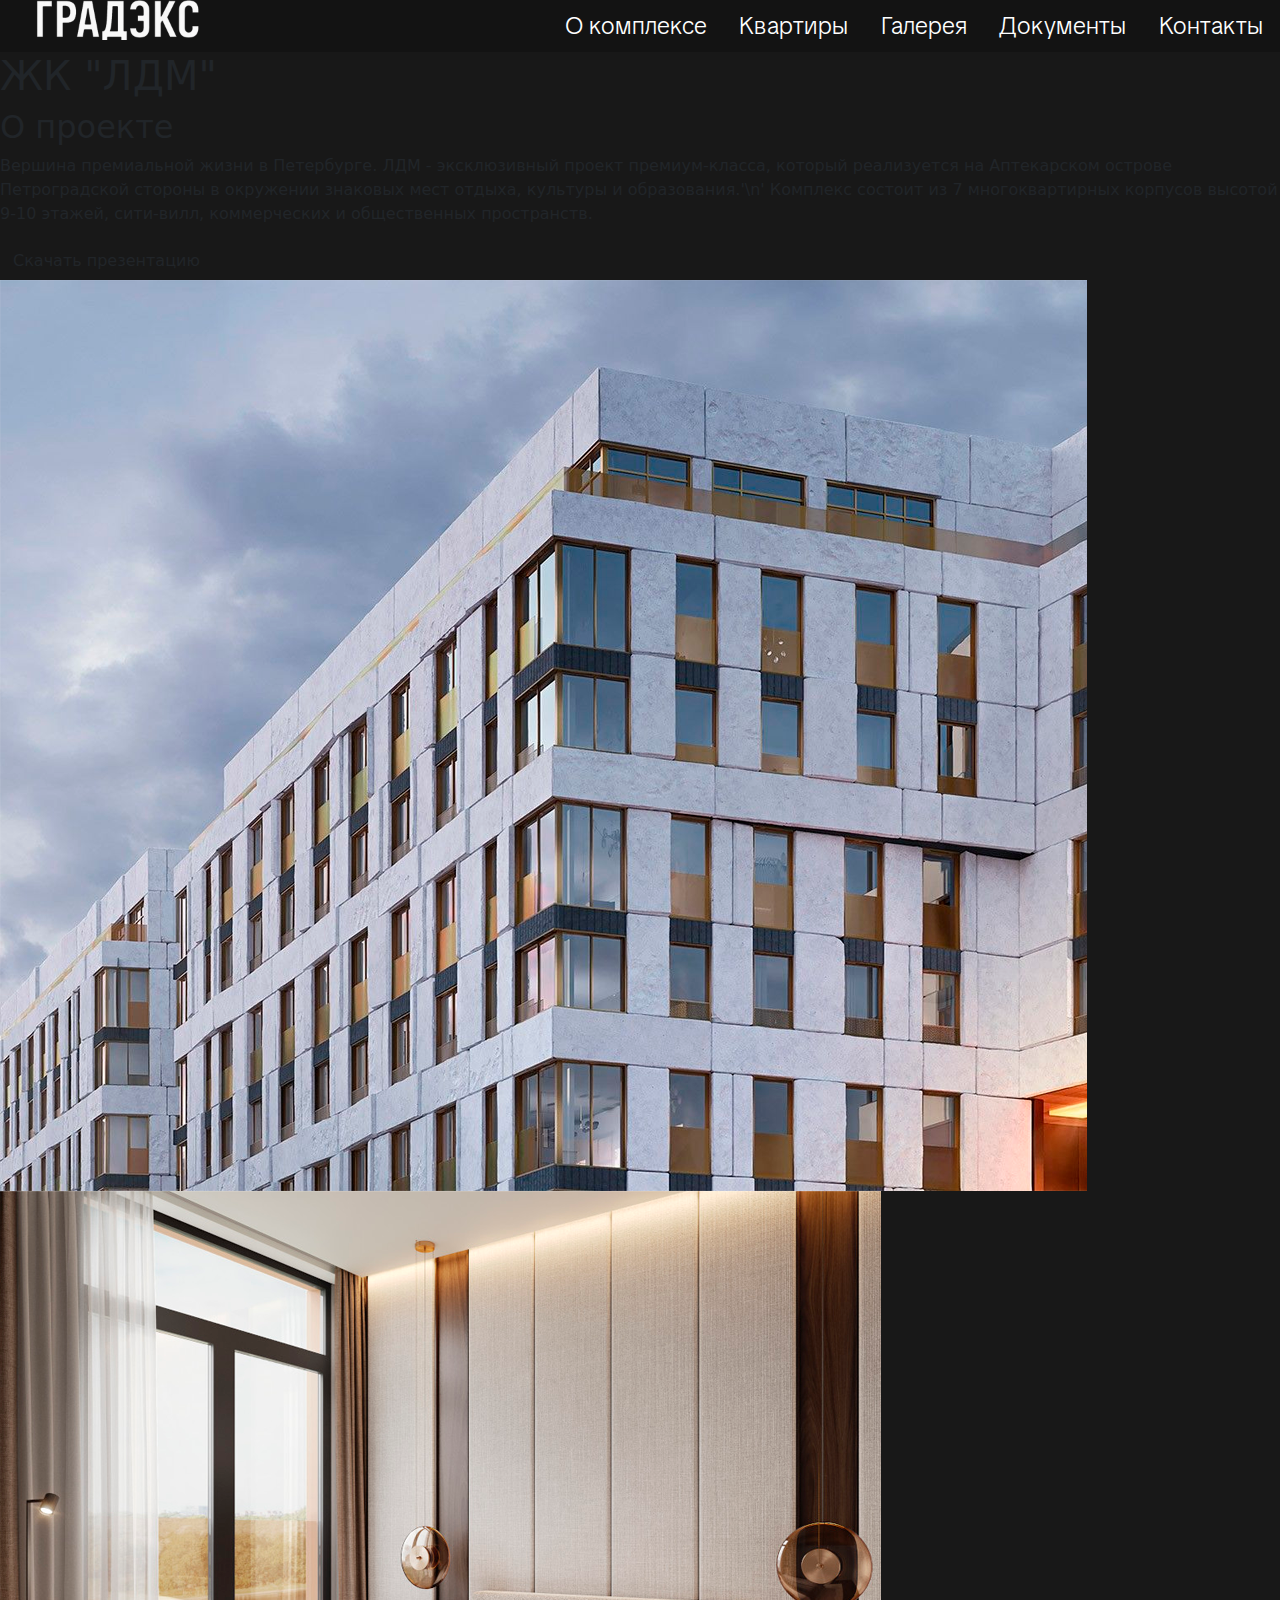
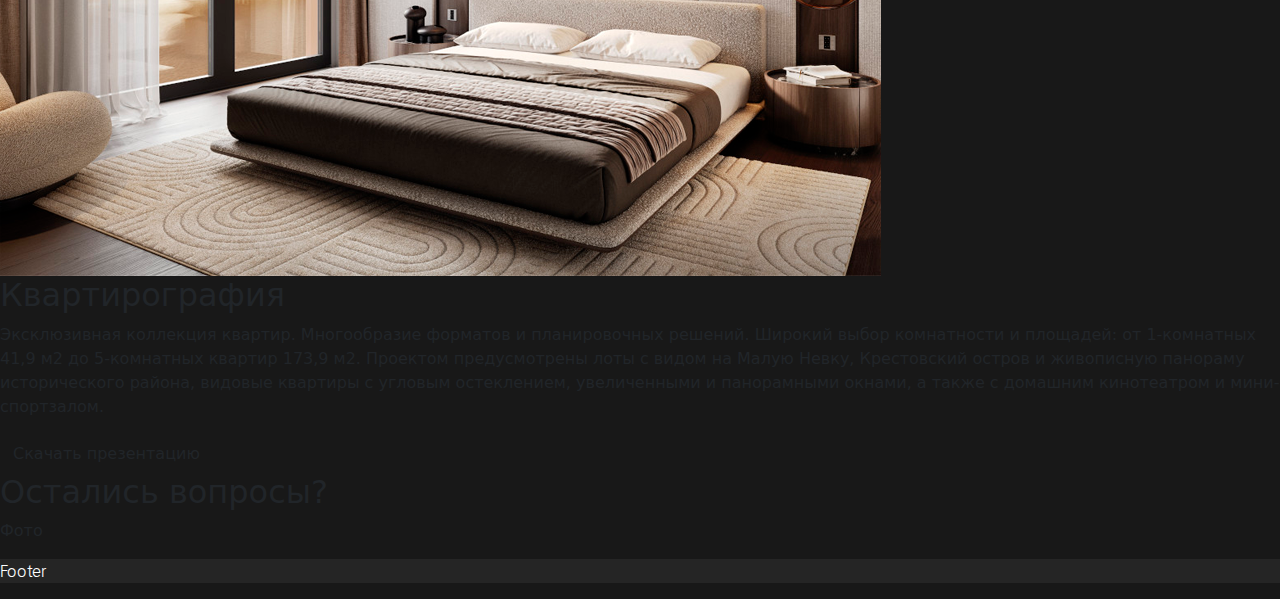
<file: index.html>
<!DOCTYPE html ><html> <head><meta charset="UTF-8"/><title>ЖК "ЛДМ"</title><link rel="stylesheet" href="styles/style.css"/><link href="https://cdn.jsdelivr.net/npm/bootstrap@5.0.2/dist/css/bootstrap.min.css" rel="stylesheet" integrity="sha384-EVSTQN3/azprG1Anm3QDgpJLIm9Nao0Yz1ztcQTwFspd3yD65VohhpuuCOmLASjC" crossorigin="anonymous"><div class="header-container"><div class="row-align-items-right"><div class="d-flex justify-content-between trees"> <a class="logo" href="index.html"><img src="/assets/logo.png" height="40"/></a><nav class="trees"> <ul class="nav"> <li class="nav-item"> <a class="nav-link text-white" href="#">О комплексе</a></li><li class="nav-item"> <a class="nav-link text-white" href="#">Квартиры</a></li><li class="nav-item"> <a class="nav-link text-white" href="#">Галерея</a></li><li class="nav-item"> <a class="nav-link text-white" href="#">Документы</a></li><li class="nav-item"> <a class="nav-link text-white" href="contacts.html">Контакты</a></li></ul></nav></div></div></div></head><body><div class="background-container"><div class="title"><h1>ЖК "ЛДМ"</h1></div></div><div class="about-container"> <div class="row"><div class="column-left"> <h2>О проекте</h2><p> Вершина премиальной жизни в Петербурге.
ЛДМ - эксклюзивный проект премиум-класса, который реализуется на Аптекарском острове Петроградской стороны в окружении знаковых мест отдыха, культуры и образования.'\n'
Комплекс состоит из 7 многоквартирных корпусов высотой 9-10 этажей, сити-вилл, коммерческих и общественных пространств.</p><button class="btn">Скачать презентацию</button></div><div class="column-right"><div class="image"><img src="assets/about1.png"/></div></div></div><div class="row"><div class="column-left"> <img src="/assets/about2.png"/></div><div class="column-right"> <h2>Квартирография</h2><p> Эксклюзивная коллекция квартир. Многообразие
форматов и планировочных решений.

Широкий выбор комнатности и площадей: 
от 1-комнатных 41,9 м2 до 5-комнатных квартир 173,9 м2. Проектом предусмотрены лоты с видом на
Малую Невку, Крестовский остров и живописную
панораму исторического района, видовые
квартиры с угловым остеклением, увеличенными и
панорамными окнами, а также с домашним
кинотеатром и мини-спортзалом.</p><button class="btn">Скачать презентацию</button></div></div><div class="row"> <div class="column-left"> <h2>Остались вопросы?</h2></div><div class="column-right"> <p>Фото</p></div></div></div></body><footer> <div class="footer-container"> <p>Footer</p></div></footer></html>
</file>
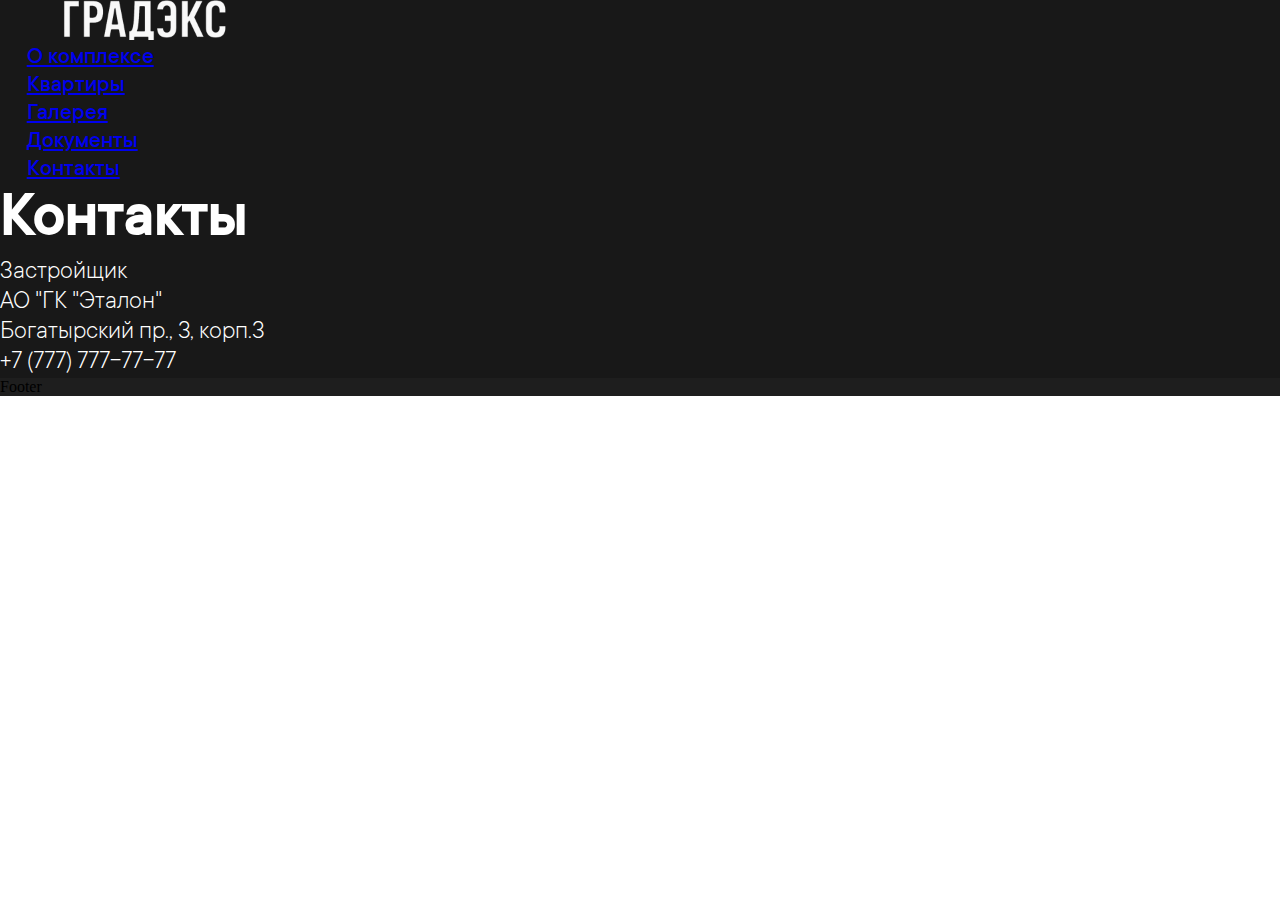
<file: contacts.html>
<!DOCTYPE html ><html> <head><meta charset="UTF-8"/><title>ЖК "ЛДМ"</title><link rel="stylesheet" href="style.css"/><link href="https://cdn.jsdelivr.net/npm/bootstrap@5.0.2/dist/css/bootstrap.min.css" rel="stylesheet" integrity="sha384-EVSTQN3/azprG1Anm3QDgpJLIm9Nao0Yz1ztcQTwFspd3yD65VohhpuuCOmLASjC" crossorigin="anonymous"><div class="header-container"> <div class="row-align-items-right"><div class="d-flex justify-content-between"> <a class="logo" href="index.html"><img src="/assets/logo.png" height="40"/></a><nav> <ul class="nav"> <li class="nav-item"> <a class="nav-link text-white" href="index.html">О комплексе</a></li><li class="nav-item"> <a class="nav-link text-white" href="#">Квартиры</a></li><li class="nav-item"> <a class="nav-link text-white" href="#">Галерея</a></li><li class="nav-item"> <a class="nav-link text-white" href="#">Документы</a></li><li class="nav-item"> <a class="nav-link text-white" href="contacts.html">Контакты</a></li></ul></nav></div></div></div></head><body><div class="body-container"><div class="container"><div class="row"> <div class="col-xl-3 col-12 text-start"><h2>Контакты</h2><p>Застройщик</p><p>АО "ГК "Эталон"</p><p>Богатырский пр., 3, корп.3 </p><p>+7 (777) 777-77-77</p></div><div class="col-xl-9 col-12 text-end"><script type="text/javascript" charset="utf-8" async src="https://api-maps.yandex.ru/services/constructor/1.0/js/?um=constructor%3A72929069d16aeca5d10a1dd752570165bf1e821dcbc3b77f39f48d914698a911&amp;width=879&amp;height=685&amp;lang=ru_RU&amp;scroll=true"></script></div></div></div></div></body><footer> <div class="footer-container"> <p>Footer</p></div></footer></html>
</file>
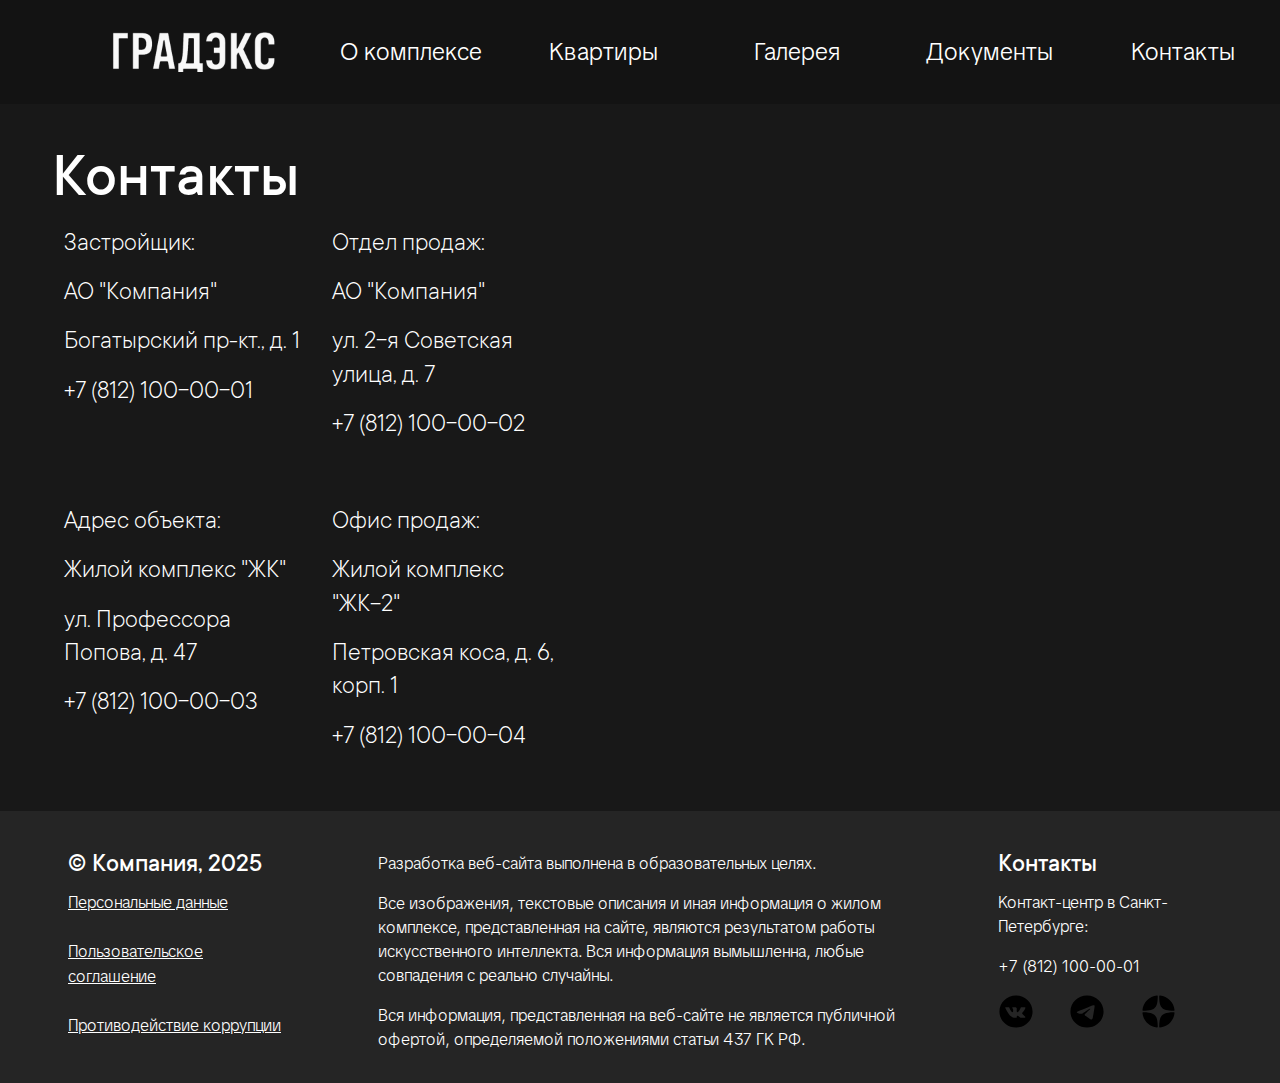
<file: pug/contacts.html>
<!DOCTYPE html>
<html lang = "ru">

<head>
    <meta charset="UTF-8">
    <meta name="viewport" content="width=device-width, initial-scale=1">
    <title>Контакты | Жилой комплекс "ЛДМ"</title>
    <link rel="stylesheet" href="../styles/style.css">
    <link rel="stylesheet" href="https://cdn.jsdelivr.net/npm/bootstrap@5.3.3/dist/css/bootstrap.min.css">
</head>

<body>
    <div class="container-fluid header-container py-3">
        <div class="d-flex align-items-center">
            <div class="col-xl-3 my-xl-3 px-xl-5 d-flex align-items-center">
                <img class="mx-md-5 ms-md-0 ms-5 ps-3 w-xl-50" src="../assets/logo.png" alt = "Логотип" height="40">
                <button class="navbar-toggler d-md-none ms-3" type="button" data-bs-toggle="offcanvas"
                        data-bs-target="#offcanvasMenu" aria-controls="offcanvasMenu">
                <img src="../assets/icons/icon_menu.svg" alt="Меню" width="25">
                </button>
            </div>
            <div class="col-xl-9">
                <div class="d-none d-md-flex gap-4 align-items-center">
                    <div class="col-xl d-flex justify-content-center"><a class="nav-link text-white"
                            href="../pug/index.html">О комплексе</a></div>
                    <div class="col-xl d-flex justify-content-center"><a class="nav-link text-white"
                            href="../pug/flatlist.html">Квартиры</a></div>
                    <div class="col-xl d-flex justify-content-center"><a class="nav-link text-white"
                            href="../pug/gallery.html">Галерея</a></div>
                    <div class="col-xl d-flex justify-content-center"><a class="nav-link text-white"
                            href="../pug/documents.html">Документы</a></div>
                    <div class="col-xl d-flex justify-content-center"><a class="nav-link text-white"
                            href="../pug/contacts.html">Контакты</a></div>
                </div>
            </div>
        </div>
    </div>
    <div class="offcanvas offcanvas-end bg-dark text-white" id="offcanvasMenu">
        <div class="offcanvas-header mt-2 ms-3 d-flex justify-content-center align-items-center">
            <h5>ЖК "ЛДМ"</h5>
            <button class="btn-close btn-close-white pe-5" type="button"
                data-bs-dismiss="offcanvas" aria-label="Закрыть"></button>
        </div>
        <div class="offcanvas-body ms-3">
            <ul class="nav flex-column">
                <li class="nav-item"><a class="nav-link text-white" href="../pug/index.html">О комплексе</a></li>
                <li class="nav-item"><a class="nav-link text-white" href="../pug/flatlist.html">Квартиры</a></li>
                <li class="nav-item"><a class="nav-link text-white" href="../pug/gallery.html">Галерея</a></li>
                <li class="nav-item"><a class="nav-link text-white" href="../pug/documents.html">Документы</a></li>
                <li class="nav-item"><a class="nav-link text-white" href="../pug/contacts.html">Контакты</a></li>
            </ul>
        </div>
    </div>
    <div class="body-container">
        <div class="container-fluid">
            <div class="row">
                <div class="col-xl-6">
                    <div class="text-container">
                        <h2>Контакты</h2>
                        <div class="container-fluid">
                            <div class="row">
                                <div class="col-lg">
                                    <p class="contact-section">Застройщик: </p>
                                    <p class="contact-info">АО "Компания"</p>
                                    <p class="contact-info">Богатырский пр-кт., д. 1</p>
                                    <p class="contact-info">+7 (812) 100-00-01</p>
                                </div>
                                <div class="col-lg mt-lg-0 mt-3">
                                    <p class="contact-section">Отдел продаж:</p>
                                    <p class="contact-info">АО "Компания"</p>
                                    <p class="contact-info">ул. 2-я Советская улица, д. 7 </p>
                                    <p class="contact-info">+7 (812) 100-00-02</p>
                                </div>
                            </div>
                            <div class="row mt-lg-5">
                                <div class="col-lg mt-lg-0 mt-3">
                                    <p class="contact-section">Адрес объекта: </p>
                                    <p class="contact-info">Жилой комплекс "ЖК"</p>
                                    <p class="contact-info">ул. Профессора Попова, д. 47</p>
                                    <p class="contact-info">+7 (812) 100-00-03</p>
                                </div>
                                <div class="col-lg mt-lg-0 mt-3 d-lg-block d-none">
                                    <p class="contact-section">Офис продаж: </p>
                                    <p class="contact-info">Жилой комплекс "ЖК-2"</p>
                                    <p class="contact-info">Петровская коса, д. 6, корп. 1</p>
                                    <p class="contact-info">+7 (812) 100-00-04</p>
                                </div>
                            </div>
                        </div>
                    </div>
                </div>
                <div class="col-xl-6 text-end">
                    <div class="map-container d-none d-md-block">
                        <script async
                            src="https://api-maps.yandex.ru/services/constructor/1.0/js/?um=constructor%3A72929069d16aeca5d10a1dd752570165bf1e821dcbc3b77f39f48d914698a911&amp;height=685&amp;lang=ru_RU&amp;scroll=true"></script>
                    </div>
                    <div class="map-container d-md-none">
                        <script async
                            src="https://api-maps.yandex.ru/services/constructor/1.0/js/?um=constructor%3A72929069d16aeca5d10a1dd752570165bf1e821dcbc3b77f39f48d914698a911&amp;height=350&amp;lang=ru_RU&amp;scroll=true"></script>
                    </div>
                </div>
            </div>
        </div>
    </div>

<script src="https://cdn.jsdelivr.net/npm/bootstrap@5.3.3/dist/js/bootstrap.bundle.min.js"></script>
<footer>
    <div class="container-fluid footer-container">
        <div class="row mx-2 pt-4">
            <div class="col-xl-3 px-5 mt-3 mb-3">
                <h1>© Компания, 2025</h1><a class="footer-link text-white" href="#">Персональные данные</a><br><br><a
                    class="footer-link text-white" href="#">Пользовательское соглашение</a><br><br><a
                    class="footer-link text-white" href="#">Противодействие коррупции </a>
            </div>
            <div class="col-xl-6 px-5 mt-3 mb-3">
                <p class="d-none d-lg-block">Разработка веб-сайта выполнена в образовательных целях.</p>
                <p class="d-none d-lg-block">Все изображения, текстовые описания и иная информация о жилом комплексе,
                    представленная на сайте, являются результатом работы искусственного интеллекта. Вся информация
                    вымышленна, любые совпадения с реально случайны.</p>
                <p class="d-none d-lg-block">Вся информация, представленная на веб-сайте не является публичной офертой,
                    определяемой положениями статьи 437 ГК РФ.</p>
                <p class="d-lg-none">Разработано в учебных целях. Вся информация, представленная на веб-сайте не
                    является публичной офертой, определяемой положениями статьи 437 ГК РФ.</p>
            </div>
            <div class="col-xl-3 px-5 mt-lg-3 mb-3">
                <h1 class="d-none d-lg-block">Контакты</h1>
                <p class="d-none d-lg-block">Контакт-центр в Санкт-Петербурге:</p>
                <p class="d-none d-lg-block">+7 (812) 100-00-01</p>
                <div class="row mt-lg-2">
                    <div class="d-flex justify-content-start">
                        <a href="">
                            <img class="socials img-fluid w-50" alt="VK" src="../assets/icons/icon_vk.svg">
                        </a>
                        <a href="">
                            <img class="img-fluid socials w-50" alt = "TG" src="../assets/icons/icon_tg.svg">
                        </a>
                        <a href="">
                            <img class="img-fluid socials w-50" alt = "DZEN" src="../assets/icons/icon_dzen.svg">
                        </a>
                    </div>
                </div>
            </div>
        </div>
    </div>
</footer>
</body>
</html>
</file>
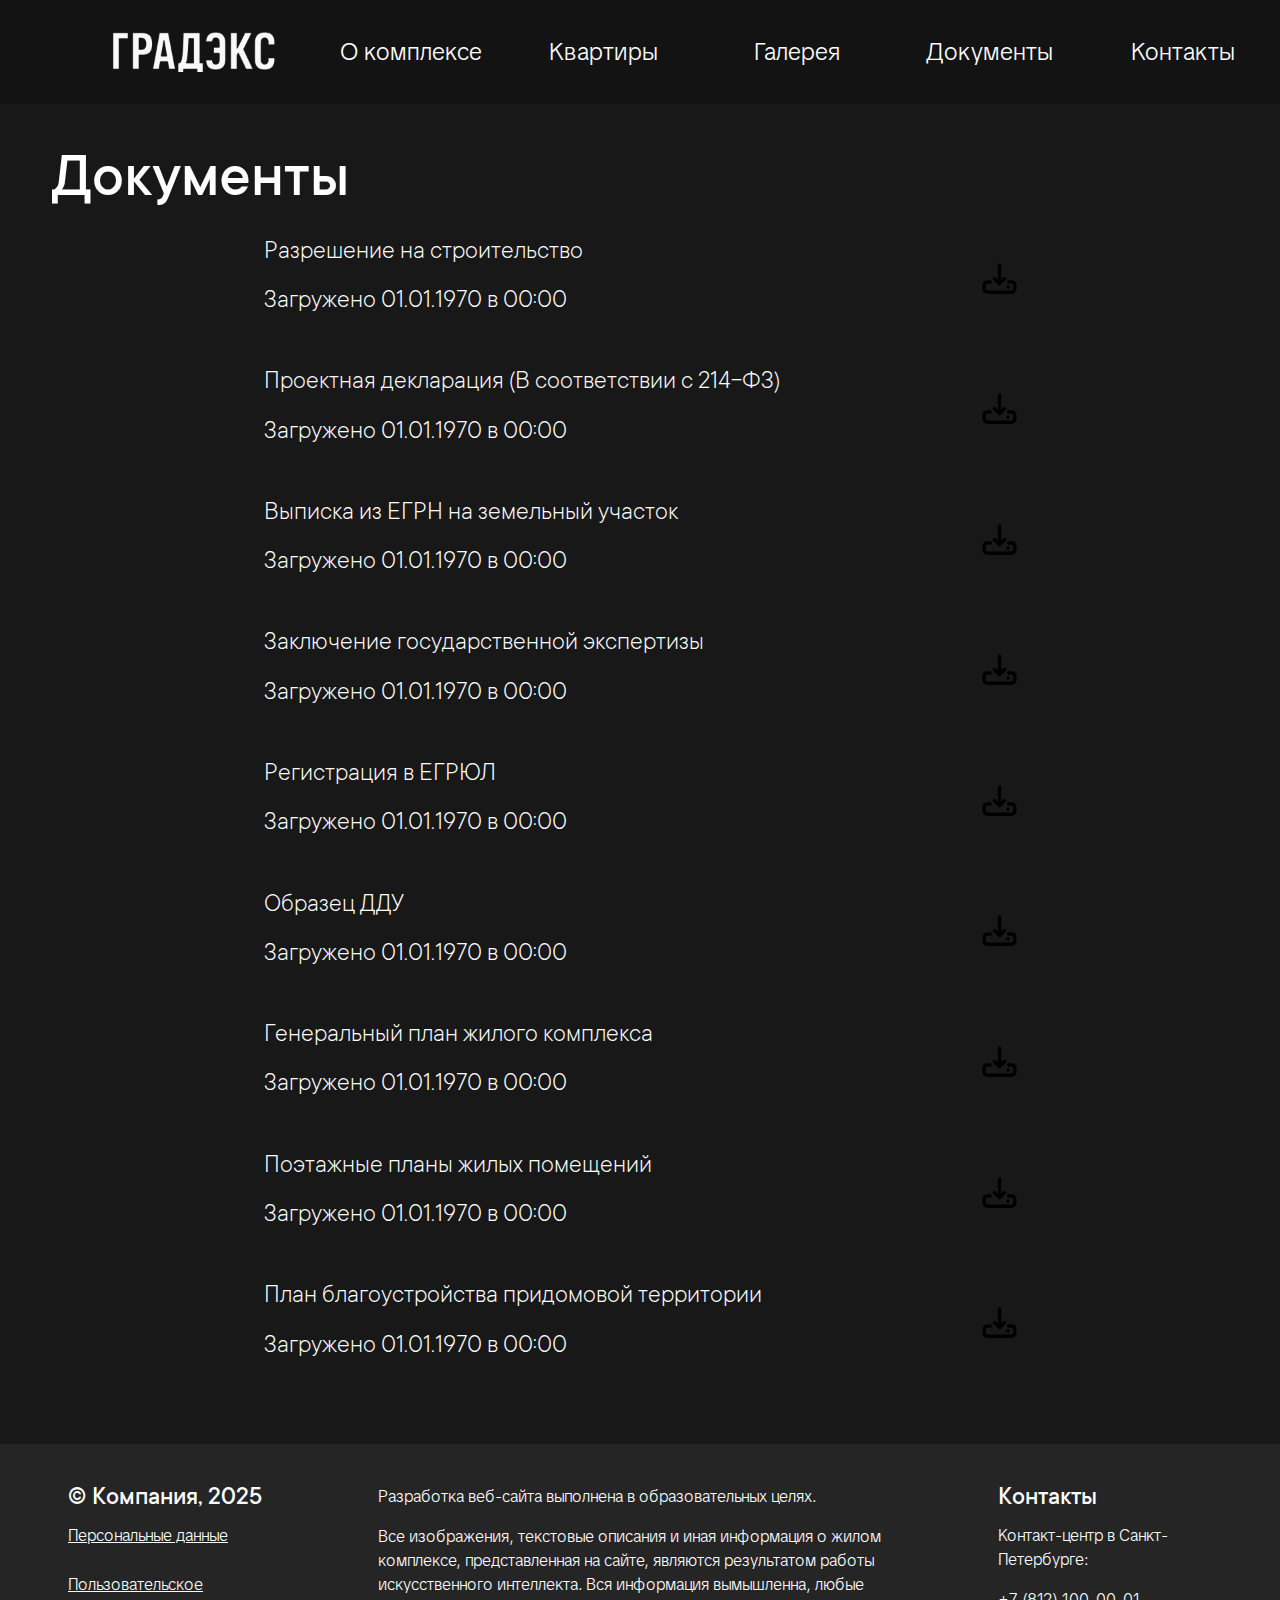
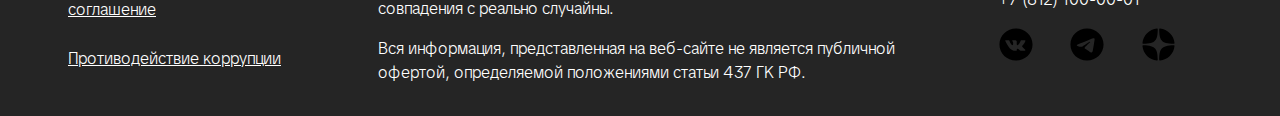
<file: pug/documents.html>
<!DOCTYPE html>
<html>

<head>
    <meta charset="UTF-8" />
    <meta name="viewport" content="width=device-width, initial-scale=1" />
    <title>Документы | Жилой комплекс "ЛДМ"</title>
    <link rel="stylesheet" href="../styles/style.css" />
    <link rel="stylesheet" href="https://cdn.jsdelivr.net/npm/bootstrap@5.3.3/dist/css/bootstrap.min.css" />
</head>

<body>
    <div class="container-fluid header-container py-3">
        <div class="d-flex align-items-center">
            <div class="col-xl-3 my-xl-3 px-xl-5 d-flex align-items-center"><img
                    class="mx-md-5 ms-md-0 ms-5 ps-3 w-xl-50" src="../assets/logo.png" height="40" /><button class="navbar-toggler d-md-none ms-3" type="button" data-bs-toggle="offcanvas"
                    data-bs-target="#offcanvasMenu" aria-controls="offcanvasMenu">
                    <img src="../assets/icons/icon_menu.svg" width="25"/>
                </button></div>
            <div class="col-xl-9">
                <div class="d-none d-md-flex gap-4 align-items-center">
                    <div class="col-xl d-flex justify-content-center"><a class="nav-link text-white"
                            href="../pug/index.html">О комплексе</a></div>
                    <div class="col-xl d-flex justify-content-center"><a class="nav-link text-white"
                            href="../pug/flatlist.html">Квартиры</a></div>
                    <div class="col-xl d-flex justify-content-center"><a class="nav-link text-white"
                            href="../pug/gallery.html">Галерея</a></div>
                    <div class="col-xl d-flex justify-content-center"><a class="nav-link text-white"
                            href="../pug/documents.html">Документы</a></div>
                    <div class="col-xl d-flex justify-content-center"><a class="nav-link text-white"
                            href="../pug/contacts.html">Контакты</a></div>
                </div>
            </div>
        </div>
    </div>
    <div class="offcanvas offcanvas-end bg-dark text-white" id="offcanvasMenu">
        <div class="offcanvas-header mt-2 ms-3 d-flex justify-content-center align-items-center">
            <h5>ЖК "ЛДМ"</h5><button class="btn-close btn-close-white pe-5" type="button" data-bs-dismiss="offcanvas"
                aria-label="Закрыть"></button>
        </div>
        <div class="offcanvas-body ms-3">
            <ul class="nav flex-column">
                <li class="nav-item"><a class="nav-link text-white" href="../pug/index.html">О комплексе</a></li>
                <li class="nav-item"><a class="nav-link text-white" href="../pug/flatlist.html">Квартиры</a></li>
                <li class="nav-item"><a class="nav-link text-white" href="../pug/gallery.html">Галерея</a></li>
                <li class="nav-item"><a class="nav-link text-white" href="../pug/documents.html">Документы</a></li>
                <li class="nav-item"><a class="nav-link text-white" href="../pug/contacts.html">Контакты</a></li>
            </ul>
        </div>
    </div>
    <div class="body-container">
        <div class="container-fluid">
            <div class="row">
                <div class="col-xl">
                    <div class="text-container">
                        <h2>Документы</h2>
                        <div class="documents-container container-fluid">
                            <div class="row mb-4">
                                <div class="col-xl-2"></div>
                                <div class="col-xl-8 ps-3 document-main">
                                    <div class="row">
                                        <div class="col-lg-11 col-10">
                                            <p class="document-name mt-2">Разрешение на строительство</p>
                                            <p class="document-desc">Загружено 01.01.1970 в 00:00</p>
                                        </div>
                                        <div class="col-lg-1 col-2 d-flex align-items-center document-button pt-2"><a
                                                href="../files/doc1.pdf"><img class="document-save img-fluid pb-3"
                                                    src="../assets/icons/icon_download.svg" /></a></div>
                                    </div>
                                </div>
                                <div class="col-xl-2"></div>
                            </div>
                            <div class="row mb-4">
                                <div class="col-xl-2"></div>
                                <div class="col-xl-8 ps-3 document-main">
                                    <div class="row">
                                        <div class="col-lg-11 col-10">
                                            <p class="document-name mt-2">Проектная декларация (В соответствии с 214-ФЗ)
                                            </p>
                                            <p class="document-desc">Загружено 01.01.1970 в 00:00</p>
                                        </div>
                                        <div class="col-lg-1 col-2 d-flex align-items-center document-button pt-2"><a
                                                href="../files/doc1.pdf"><img class="document-save img-fluid pb-3"
                                                    src="../assets/icons/icon_download.svg" /></a></div>
                                    </div>
                                </div>
                                <div class="col-xl-2"></div>
                            </div>
                            <div class="row mb-4">
                                <div class="col-xl-2"></div>
                                <div class="col-xl-8 ps-3 document-main">
                                    <div class="row">
                                        <div class="col-lg-11 col-10">
                                            <p class="document-name mt-2">Выписка из ЕГРН на земельный участок</p>
                                            <p class="document-desc">Загружено 01.01.1970 в 00:00</p>
                                        </div>
                                        <div class="col-lg-1 col-2 d-flex align-items-center document-button pt-2"><a
                                                href="../files/doc1.pdf"><img class="document-save img-fluid pb-3"
                                                    src="../assets/icons/icon_download.svg" /></a></div>
                                    </div>
                                </div>
                                <div class="col-xl-2"></div>
                            </div>
                            <div class="row mb-4">
                                <div class="col-xl-2"></div>
                                <div class="col-xl-8 ps-3 document-main">
                                    <div class="row">
                                        <div class="col-lg-11 col-10">
                                            <p class="document-name mt-2">Заключение государственной экспертизы</p>
                                            <p class="document-desc">Загружено 01.01.1970 в 00:00</p>
                                        </div>
                                        <div class="col-lg-1 col-2 d-flex align-items-center document-button pt-2"><a
                                                href="../files/doc1.pdf"><img class="document-save img-fluid pb-3"
                                                    src="../assets/icons/icon_download.svg" /></a></div>
                                    </div>
                                </div>
                                <div class="col-xl-2"></div>
                            </div>
                            <div class="row mb-4">
                                <div class="col-xl-2"></div>
                                <div class="col-xl-8 ps-3 document-main">
                                    <div class="row">
                                        <div class="col-lg-11 col-10">
                                            <p class="document-name mt-2">Регистрация в ЕГРЮЛ</p>
                                            <p class="document-desc">Загружено 01.01.1970 в 00:00</p>
                                        </div>
                                        <div class="col-lg-1 col-2 d-flex align-items-center document-button pt-2"><a
                                                href="../files/doc1.pdf"><img class="document-save img-fluid pb-3"
                                                    src="../assets/icons/icon_download.svg" /></a></div>
                                    </div>
                                </div>
                                <div class="col-xl-2"></div>
                            </div>
                            <div class="row mb-4">
                                <div class="col-xl-2"></div>
                                <div class="col-xl-8 ps-3 document-main">
                                    <div class="row">
                                        <div class="col-lg-11 col-10">
                                            <p class="document-name mt-2">Образец ДДУ</p>
                                            <p class="document-desc">Загружено 01.01.1970 в 00:00</p>
                                        </div>
                                        <div class="col-lg-1 col-2 d-flex align-items-center document-button pt-2"><a
                                                href="../files/doc1.pdf"><img class="document-save img-fluid pb-3"
                                                    src="../assets/icons/icon_download.svg" /></a></div>
                                    </div>
                                </div>
                                <div class="col-xl-2"></div>
                            </div>
                            <div class="row mb-4">
                                <div class="col-xl-2"></div>
                                <div class="col-xl-8 ps-3 document-main">
                                    <div class="row">
                                        <div class="col-lg-11 col-10">
                                            <p class="document-name mt-2">Генеральный план жилого комплекса</p>
                                            <p class="document-desc">Загружено 01.01.1970 в 00:00</p>
                                        </div>
                                        <div class="col-lg-1 col-2 d-flex align-items-center document-button pt-2"><a
                                                href="../files/doc1.pdf"><img class="document-save img-fluid pb-3"
                                                    src="../assets/icons/icon_download.svg" /></a></div>
                                    </div>
                                </div>
                                <div class="col-xl-2"></div>
                            </div>
                            <div class="row mb-4">
                                <div class="col-xl-2"></div>
                                <div class="col-xl-8 ps-3 document-main">
                                    <div class="row">
                                        <div class="col-lg-11 col-10">
                                            <p class="document-name mt-2">Поэтажные планы жилых помещений</p>
                                            <p class="document-desc">Загружено 01.01.1970 в 00:00</p>
                                        </div>
                                        <div class="col-lg-1 col-2 d-flex align-items-center document-button pt-2"><a
                                                href="../files/doc1.pdf"><img class="document-save img-fluid pb-3"
                                                    src="../assets/icons/icon_download.svg" /></a></div>
                                    </div>
                                </div>
                                <div class="col-xl-2"></div>
                            </div>
                            <div class="row mb-4">
                                <div class="col-xl-2"></div>
                                <div class="col-xl-8 ps-3 document-main">
                                    <div class="row">
                                        <div class="col-lg-11 col-10">
                                            <p class="document-name mt-2">План благоустройства придомовой территории</p>
                                            <p class="document-desc">Загружено 01.01.1970 в 00:00</p>
                                        </div>
                                        <div class="col-lg-1 col-2 d-flex align-items-center document-button pt-2"><a
                                                href="../files/doc1.pdf"><img class="document-save img-fluid pb-3"
                                                    src="../assets/icons/icon_download.svg" /></a></div>
                                    </div>
                                </div>
                                <div class="col-xl-2"></div>
                            </div>
                        </div>
                    </div>
                </div>
            </div>
        </div>
    </div>
</body>
<script src="https://cdn.jsdelivr.net/npm/bootstrap@5.3.3/dist/js/bootstrap.bundle.min.js"></script>
<footer>
    <div class="container-fluid footer-container">
        <div class="row mx-2 pt-4">
            <div class="col-xl-3 px-5 mt-3 mb-3">
                <h1>© Компания, 2025</h1><a class="footer-link text-white" href="#">Персональные
                    данные</a><br /><br /><a class="footer-link text-white" href="#">Пользовательское
                    соглашение</a><br /><br /><a class="footer-link text-white" href="#">Противодействие коррупции </a>
            </div>
            <div class="col-xl-6 px-5 mt-3 mb-3">
                <p class="d-none d-lg-block">Разработка веб-сайта выполнена в образовательных целях.</p>
                <p class="d-none d-lg-block">Все изображения, текстовые описания и иная информация о жилом комплексе,
                    представленная на сайте, являются результатом работы искусственного интеллекта. Вся информация
                    вымышленна, любые совпадения с реально случайны.</p>
                <p class="d-none d-lg-block">Вся информация, представленная на веб-сайте не является публичной офертой,
                    определяемой положениями статьи 437 ГК РФ.</p>
                <p class="d-lg-none">Разработано в учебных целях. Вся информация, представленная на веб-сайте не
                    является публичной офертой, определяемой положениями статьи 437 ГК РФ.</p>
            </div>
            <div class="col-xl-3 px-5 mt-lg-3 mb-3">
                <h1 class="d-none d-lg-block">Контакты</h1>
                <p class="d-none d-lg-block">Контакт-центр в Санкт-Петербурге:</p>
                <p class="d-none d-lg-block">+7 (812) 100-00-01</p>
                <div class="row mt-lg-2">
                    <div class="d-flex justify-content-start"><a href=""><img class="socials img-fluid w-50"
                                src="../assets/icons/icon_vk.svg" /></a><a href=""><img class="img-fluid socials w-50"
                                src="../assets/icons/icon_tg.svg" /></a><a href=""><img class="img-fluid socials w-50"
                                src="../assets/icons/icon_dzen.svg" /></a></div>
                </div>
            </div>
        </div>
    </div>
</footer>

</html>
</file>
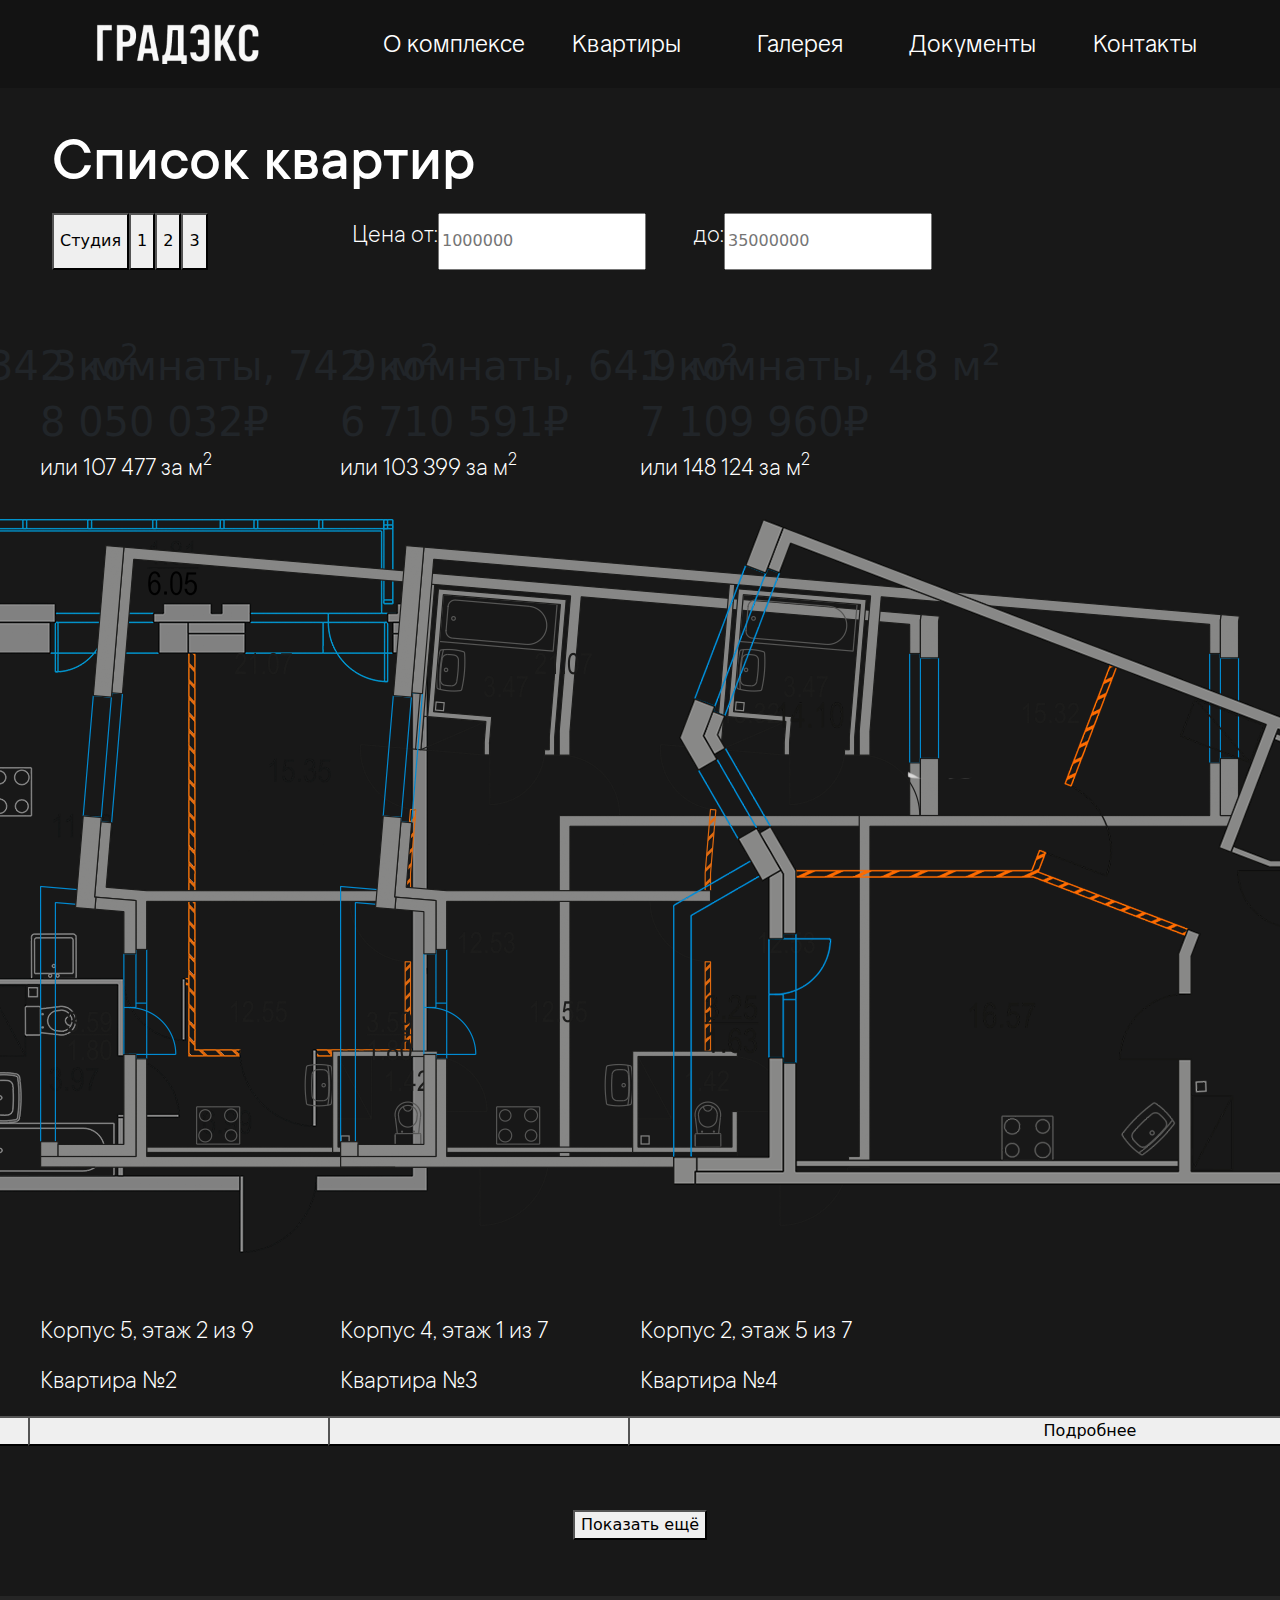
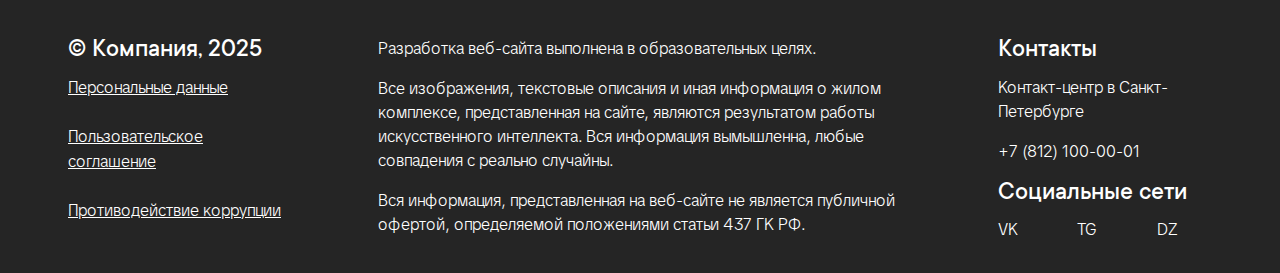
<file: pug/flatlist.html>
<!DOCTYPE html>
<html>

<head>
    <meta charset="UTF-8" />
    <title>Список квартир | Жилой комплекс "ЛДМ"</title>
    <link rel="stylesheet" href="../styles/style.css" />
    <link href="https://cdn.jsdelivr.net/npm/bootstrap@5.0.2/dist/css/bootstrap.min.css" rel="stylesheet"
        integrity="sha384-EVSTQN3/azprG1Anm3QDgpJLIm9Nao0Yz1ztcQTwFspd3yD65VohhpuuCOmLASjC" crossorigin="anonymous">
    <div class="container-fluid header-container">
        <div class="row d-flex align-items-center py-4">
            <div class="col-xl-3 d-flex align-items-center"><a class="logo mx-5" href="../pug/index.html"><img
                        src="../assets/logo.png" height="40" /></a></div>
            <div class="col-xl-9">
                <div class="row px-5 d-flex align-items-center">
                    <div class="col-xl d-flex justify-content-center"><a class="nav-link text-white"
                            href="../pug/index.html">О комплексе</a></div>
                    <div class="col-xl d-flex justify-content-center"><a class="nav-link text-white"
                            href="#">Квартиры</a></div>
                    <div class="col-xl d-flex justify-content-center"><a class="nav-link text-white"
                            href="../pug/gallery.html">Галерея</a></div>
                    <div class="col-xl d-flex justify-content-center"><a class="nav-link text-white"
                            href="../pug/documents.html">Документы</a></div>
                    <div class="col-xl d-flex justify-content-center"><a class="nav-link text-white"
                            href="../pug/contacts.html">Контакты</a></div>
                </div>
            </div>
        </div>
    </div>
</head>

<body>
    <div class="body-container">
        <div class="container-fluid">
            <div class="row">
                <div class="col-xl">
                    <div class="text-container">
                        <div class="row">
                            <h2>Список квартир</h2>
                        </div>
                        <div class="row">
                            <div class="col d-flex filters-row col-xl-3">
                                <button class="btn-rooms btn-filter" flat-rooms="0">Студия</button>
                                <button class="btn-rooms btn-filter circle" flat-rooms="1">1</button>
                                <button class="btn-rooms btn-filter circle" flat-rooms="2">2</button>
                                <button class="btn-rooms btn-filter circle" flat-rooms="3">3</button>
                            </div>
                            <div class="col d-flex filters-row">
                                <p class="pt-2">Цена от:</p>
                                <input class="price" type="text" placeholder="1000000" id="price-start"/>
                                <p class="ps-5 pt-2">до:</p>
                                <input class="price" type="text" placeholder="35000000" id="price-end"/>
                            </div>
                        </div>
                        <div class="row mt-5 d-flex justify-content-center" id="flats-container"></div>
                        <div class="text-center mt-4">
                            <button class="btn-rooms more mb-3 center" id="loadMoreBtn">Показать ещё</button>
                        </div>
                    </div>
                </div>
            </div>
        </div>
    </div>
    <script src="load_flats.js"></script>
</body>
<script src="load_flats.js"></script>
<footer>
    <div class="container-fluid footer-container">
        <div class="row mx-2 pt-4">
            <div class="col-xl-3 px-5 mt-3 mb-3">
                <h1>© Компания, 2025</h1><a class="footer-link text-white" href="#">Персональные
                    данные</a><br /><br /><a class="footer-link text-white" href="#">Пользовательское
                    соглашение</a><br /><br /><a class="footer-link text-white" href="#">Противодействие коррупции </a>
            </div>
            <div class="col-xl-6 px-5 mt-3 mb-3">
                <p>Разработка веб-сайта выполнена в образовательных целях.</p>
                <p>Все изображения, текстовые описания и иная информация о жилом комплексе, представленная на сайте,
                    являются результатом работы искусственного интеллекта. Вся информация вымышленна, любые совпадения с
                    реально случайны.</p>
                <p>Вся информация, представленная на веб-сайте не является публичной офертой, определяемой положениями
                    статьи 437 ГК РФ.</p>
            </div>
            <div class="col-xl-3 px-5 mt-3 mb-3">
                <h1>Контакты</h1>
                <p class="semitransparent">Контакт-центр в Санкт-Петербурге</p>
                <p>+7 (812) 100-00-01</p>
                <h1>Социальные сети</h1>
                <div class="row">
                    <div class="col">
                        <p>VK </p>
                    </div>
                    <div class="col">
                        <p>TG </p>
                    </div>
                    <div class="col">
                        <p>DZ </p>
                    </div>
                </div>
            </div>
        </div>
    </div>
</footer>

</html>
</file>
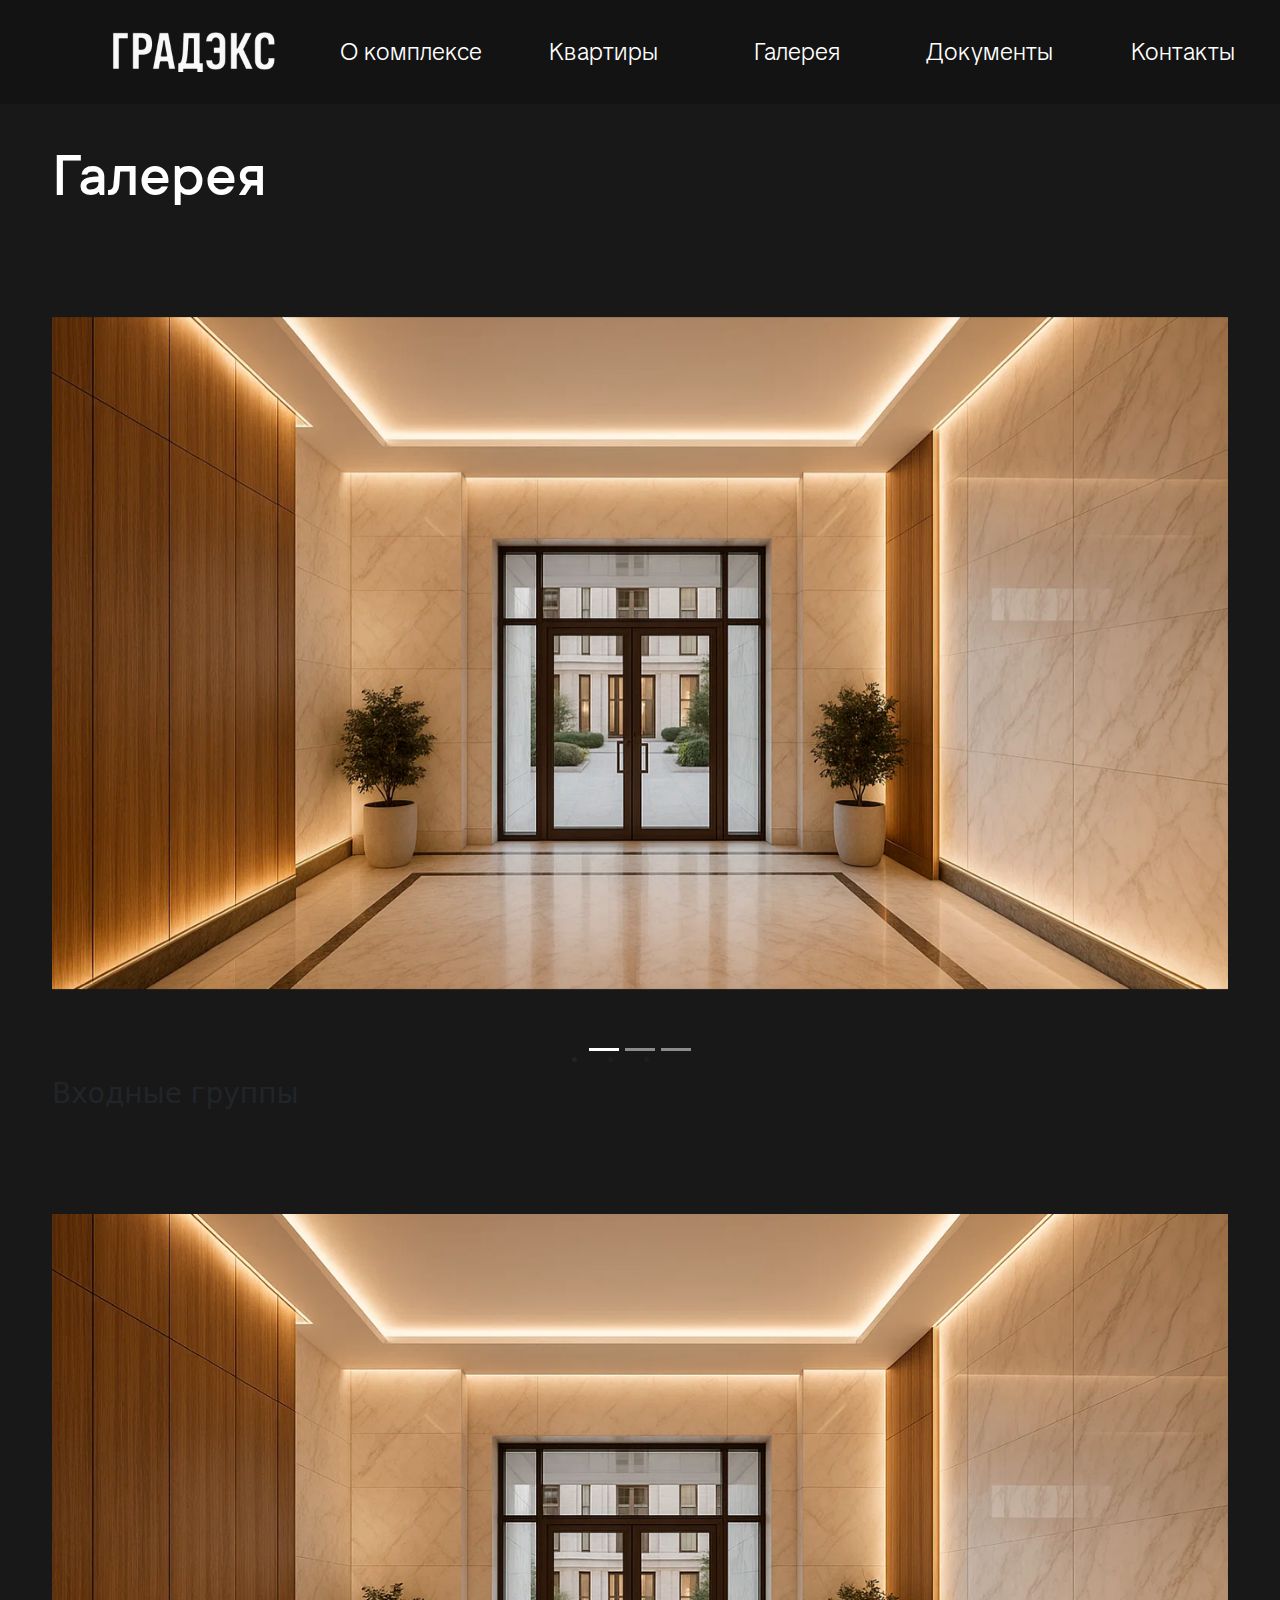
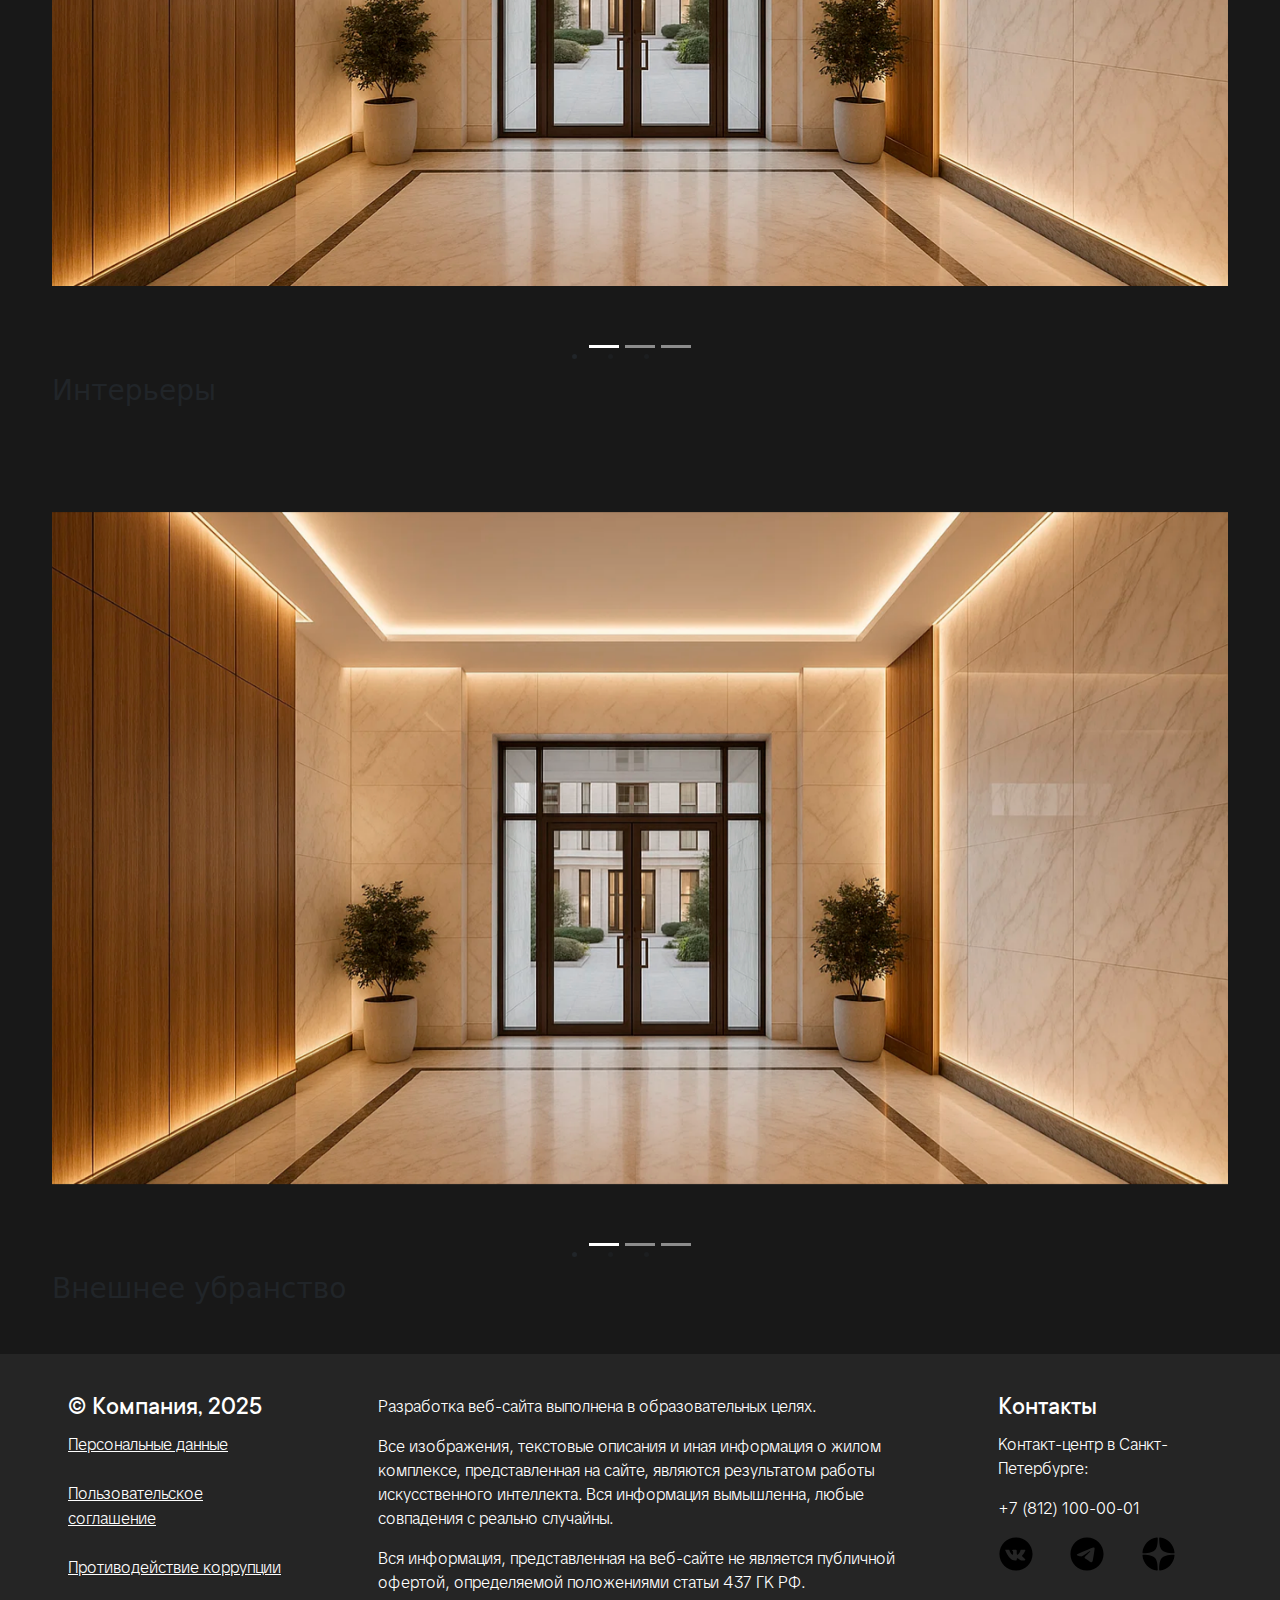
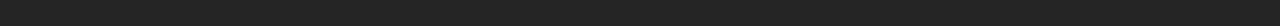
<file: pug/gallery.html>
<!DOCTYPE html>
<html>

<head>
    <meta charset="UTF-8" />
    <meta name="viewport" content="width=device-width, initial-scale=1" />
    <title>Галерея | Жилой комплекс "ЛДМ"</title>
    <link rel="stylesheet" href="../styles/style.css" />
    <link rel="stylesheet" href="https://cdn.jsdelivr.net/npm/bootstrap@5.3.3/dist/css/bootstrap.min.css" />
</head>

<body>
    <div class="container-fluid header-container py-3">
        <div class="d-flex align-items-center">
            <div class="col-xl-3 my-xl-3 px-xl-5 d-flex align-items-center"><img
                    class="mx-md-5 ms-md-0 ms-5 ps-3 w-xl-50" src="../assets/logo.png" height="40" /><button class="navbar-toggler d-md-none ms-3" type="button" data-bs-toggle="offcanvas"
                    data-bs-target="#offcanvasMenu" aria-controls="offcanvasMenu">
                    <img src="../assets/icons/icon_menu.svg" width="25"/>
                </button></div>
            <div class="col-xl-9">
                <div class="d-none d-md-flex gap-4 align-items-center">
                    <div class="col-xl d-flex justify-content-center"><a class="nav-link text-white"
                            href="../pug/index.html">О комплексе</a></div>
                    <div class="col-xl d-flex justify-content-center"><a class="nav-link text-white"
                            href="../pug/flatlist.html">Квартиры</a></div>
                    <div class="col-xl d-flex justify-content-center"><a class="nav-link text-white"
                            href="../pug/gallery.html">Галерея</a></div>
                    <div class="col-xl d-flex justify-content-center"><a class="nav-link text-white"
                            href="../pug/documents.html">Документы</a></div>
                    <div class="col-xl d-flex justify-content-center"><a class="nav-link text-white"
                            href="../pug/contacts.html">Контакты</a></div>
                </div>
            </div>
        </div>
    </div>
    <div class="offcanvas offcanvas-end bg-dark text-white" id="offcanvasMenu">
        <div class="offcanvas-header mt-2 ms-3 d-flex justify-content-center align-items-center">
            <h5>ЖК "ЛДМ"</h5><button class="btn-close btn-close-white pe-5" type="button" data-bs-dismiss="offcanvas"
                aria-label="Закрыть"></button>
        </div>
        <div class="offcanvas-body ms-3">
            <ul class="nav flex-column">
                <li class="nav-item"><a class="nav-link text-white" href="../pug/index.html">О комплексе</a></li>
                <li class="nav-item"><a class="nav-link text-white" href="../pug/flatlist.html">Квартиры</a></li>
                <li class="nav-item"><a class="nav-link text-white" href="../pug/gallery.html">Галерея</a></li>
                <li class="nav-item"><a class="nav-link text-white" href="../pug/documents.html">Документы</a></li>
                <li class="nav-item"><a class="nav-link text-white" href="../pug/contacts.html">Контакты</a></li>
            </ul>
        </div>
    </div>
    <div class="body-container">
        <div class="container-fluid">
            <div class="row">
                <div class="col-xl">
                    <div class="text-container">
                        <h2>Галерея</h2>
                        <div class="row mt-lg-5">
                            <div class="carousel slide mt-lg-5" id="entrancesCarousel" data-bs-ride="carousel">
                                <div class="carousel-inner mb-lg-3">
                                    <div class="carousel-item active pb-lg-5">
                                        <div class="d-flex flex-column align-items-center"><img
                                                class="img-fluid w-lg-75 mb-4"
                                                src="../assets/gallery/entrances/entrance1.png" /></div>
                                    </div>
                                    <div class="carousel-item pb-lg-5">
                                        <div class="d-flex flex-column align-items-center"><img
                                                class="img-fluid w-lg-75 mb-4"
                                                src="../assets/gallery/entrances/entrance2.png" /></div>
                                    </div>
                                    <div class="carousel-item pb-lg-5">
                                        <div class="d-flex flex-column align-items-center"><img
                                                class="img-fluid w-lg-75 mb-4"
                                                src="../assets/gallery/entrances/entrance3.png" /></div>
                                    </div>
                                </div>
                                <div class="carousel-indicators mt-5 ml-5 d-none d-lg-flex">
                                    <li class="active" data-bs-target="#entrancesCarousel" data-bs-slide-to="0"></li>
                                    <li data-bs-target="#entrancesCarousel" data-bs-slide-to="1"></li>
                                    <li data-bs-target="#entrancesCarousel" data-bs-slide-to="2"></li>
                                </div>
                            </div>
                            <h3 class="photo-sign d-none d-lg-block">Входные группы</h3>
                            <p class="photo-sign d-lg-none">Входные группы</p>
                        </div>
                        <div class="row mt-lg-5 mt-2">
                            <div class="carousel slide mt-lg-5" id="interiorCarousel" data-bs-ride="carousel">
                                <div class="carousel-inner mb-lg-3">
                                    <div class="carousel-item active pb-lg-5">
                                        <div class="d-flex flex-column align-items-center"><img
                                                class="img-fluid w-lg-75 mb-4"
                                                src="../assets/gallery/interior/interior1.png" /></div>
                                    </div>
                                    <div class="carousel-item pb-lg-5">
                                        <div class="d-flex flex-column align-items-center"><img
                                                class="img-fluid w-lg-75 mb-4"
                                                src="../assets/gallery/interior/interior2.png" /></div>
                                    </div>
                                    <div class="carousel-item pb-lg-5">
                                        <div class="d-flex flex-column align-items-center"><img
                                                class="img-fluid w-lg-75 mb-4"
                                                src="../assets/gallery/interior/interior3.png" /></div>
                                    </div>
                                </div>
                                <div class="carousel-indicators mt-5 ml-5 d-none d-lg-flex">
                                    <li class="active" data-bs-target="#interiorCarousel" data-bs-slide-to="0"></li>
                                    <li data-bs-target="#interiorCarousel" data-bs-slide-to="1"></li>
                                    <li data-bs-target="#interiorCarousel" data-bs-slide-to="2"></li>
                                </div>
                            </div>
                            <h3 class="photo-sign d-none d-lg-block">Интерьеры</h3>
                            <p class="photo-sign d-lg-none">Интерьеры</p>
                        </div>
                        <div class="row mt-lg-5 mt-2">
                            <div class="carousel slide mt-lg-5" id="exteriorCarousel" data-bs-ride="carousel">
                                <div class="carousel-inner mb-lg-3">
                                    <div class="carousel-item active pb-lg-5">
                                        <div class="d-flex flex-column align-items-center"><img
                                                class="img-fluid w-lg-75 mb-4"
                                                src="../assets/gallery/exterior/exterior1.png" /></div>
                                    </div>
                                    <div class="carousel-item pb-lg-5">
                                        <div class="d-flex flex-column align-items-center"><img
                                                class="img-fluid w-lg-75 mb-4"
                                                src="../assets/gallery/exterior/exterior2.png" /></div>
                                    </div>
                                    <div class="carousel-item pb-lg-5">
                                        <div class="d-flex flex-column align-items-center"><img
                                                class="img-fluid w-lg-75 mb-4"
                                                src="../assets/gallery/exterior/exterior3.png" /></div>
                                    </div>
                                </div>
                                <div class="carousel-indicators mt-5 ml-5 d-none d-lg-flex">
                                    <li class="active" data-bs-target="#exteriorCarousel" data-bs-slide-to="0"></li>
                                    <li data-bs-target="#exteriorCarousel" data-bs-slide-to="1"></li>
                                    <li data-bs-target="#exteriorCarousel" data-bs-slide-to="2"></li>
                                </div>
                            </div>
                            <h3 class="photo-sign d-none d-lg-block">Внешнее убранство</h3>
                            <p class="photo-sign d-lg-none">Внешнее убранство</p>
                        </div>
                    </div>
                </div>
            </div>
        </div>
    </div>
</body>
<script src="https://cdn.jsdelivr.net/npm/bootstrap@5.3.3/dist/js/bootstrap.bundle.min.js"></script>
<footer>
    <div class="container-fluid footer-container">
        <div class="row mx-2 pt-4">
            <div class="col-xl-3 px-5 mt-3 mb-3">
                <h1>© Компания, 2025</h1><a class="footer-link text-white" href="#">Персональные
                    данные</a><br /><br /><a class="footer-link text-white" href="#">Пользовательское
                    соглашение</a><br /><br /><a class="footer-link text-white" href="#">Противодействие коррупции </a>
            </div>
            <div class="col-xl-6 px-5 mt-3 mb-3">
                <p class="d-none d-lg-block">Разработка веб-сайта выполнена в образовательных целях.</p>
                <p class="d-none d-lg-block">Все изображения, текстовые описания и иная информация о жилом комплексе,
                    представленная на сайте, являются результатом работы искусственного интеллекта. Вся информация
                    вымышленна, любые совпадения с реально случайны.</p>
                <p class="d-none d-lg-block">Вся информация, представленная на веб-сайте не является публичной офертой,
                    определяемой положениями статьи 437 ГК РФ.</p>
                <p class="d-lg-none">Разработано в учебных целях. Вся информация, представленная на веб-сайте не
                    является публичной офертой, определяемой положениями статьи 437 ГК РФ.</p>
            </div>
            <div class="col-xl-3 px-5 mt-lg-3 mb-3">
                <h1 class="d-none d-lg-block">Контакты</h1>
                <p class="d-none d-lg-block">Контакт-центр в Санкт-Петербурге:</p>
                <p class="d-none d-lg-block">+7 (812) 100-00-01</p>
                <div class="row mt-lg-2">
                    <div class="d-flex justify-content-start"><a href=""><img class="socials img-fluid w-50"
                                src="../assets/icons/icon_vk.svg" /></a><a href=""><img class="img-fluid socials w-50"
                                src="../assets/icons/icon_tg.svg" /></a><a href=""><img class="img-fluid socials w-50"
                                src="../assets/icons/icon_dzen.svg" /></a></div>
                </div>
            </div>
        </div>
    </div>
</footer>

</html>
</file>
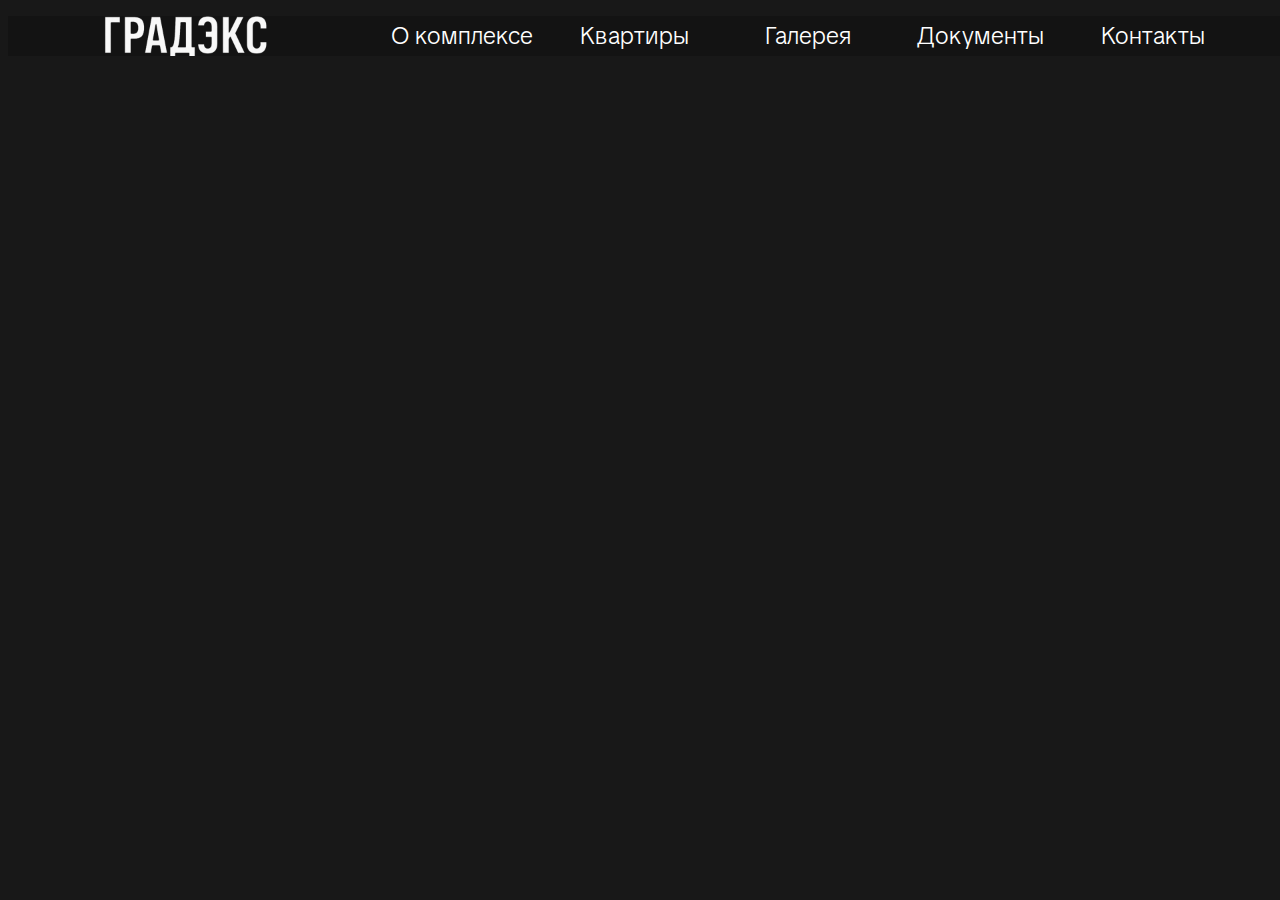
<file: pug/header.html>
<!DOCTYPE html ><html> <head><meta charset="UTF-8"/><title>ЖК "ЛДМ"</title><link rel="stylesheet" href="../styles/style.css"/><link rel="stylesheet" href="../styles/fonts.css"/><link href="https://cdn.jsdelivr.net/npm/bootstrap@5.0.2/dist/css/bootstrap.min.css" rel="stylesheet" integrity="sha384-EVSTQN3/azprG1Anm3QDgpJLIm9Nao0Yz1ztcQTwFspd3yD65VohhpuuCOmLASjC" crossorigin="anonymous"><div class="container-fluid header-container mx-2"><div class="row d-flex align-items-center mt-3 mb-3"><div class="col-xl-3"><a class="logo mx-5" href="index.html"><img src="/assets/logo.png" height="40"/></a></div><div class="col-xl-9"><div class="row px-5 d-flex align-items-center"><div class="col-xl d-flex justify-content-center"><a class="nav-link text-white" href="#">О комплексе</a></div><div class="col-xl d-flex justify-content-center"><a class="nav-link text-white" href="#">Квартиры</a></div><div class="col-xl d-flex justify-content-center"><a class="nav-link text-white" href="#">Галерея</a></div><div class="col-xl d-flex justify-content-center"><a class="nav-link text-white" href="#">Документы</a></div><div class="col-xl d-flex justify-content-center"><a class="nav-link text-white" href="#">Контакты</a></div></div></div></div></div></head></html>
</file>
<file: style.css>
* {
  margin: 0;
  padding: 0;
  box-sizing: border-box;
}

html, body {
  overflow-x: hidden;
}

.body-container {
  background-color: #181818;
}
.body-container h2 {
  font-family: "TTCommons";
  font-style: demibold;
  font-size: clamp(40px, 5vw, 120px);
  color: #FFFFFF;
}
.body-container p {
  font-family: "TTCommons";
  font-style: light;
  color: #FFFFFF;
  font-size: clamp(20px, 2vw, 60px);
}

@font-face {
  font-family: "TTCommons";
  src: url(../assets/TTCommons-DemiBold.ttf) format("truetype");
  font-style: demibold !important;
  font-weight: 700 !important;
}
@font-face {
  font-family: "TTCommons";
  src: url(../assets/TTCommons-Light.ttf) format("truetype");
  font-weight: 300;
  font-style: light;
}
@font-face {
  font-family: "TTCommons";
  src: url(../assets/TTCommons-Medium.ttf) format("truetype");
  font-weight: 500;
  font-style: medium;
}
.background-container {
  background-image: url(../assets/background.png);
  background-size: cover;
  background-position: center;
  background-repeat: no-repeat;
  width: 100vw;
  height: 100vh;
}

.title h1 {
  margin-left: 80px;
  font-family: "TTCommons";
  font-style: demibold;
  font-size: clamp(20px, 5vw, 120px);
  color: #FFFFFF;
}

.container {
  background-color: #181818;
}
.container h2 {
  font-family: "TTCommons";
  font-style: demibold;
  font-size: clamp(40px, 5vw, 120px);
  color: #FFFFFF;
}
.container p {
  font-family: "TTCommons";
  font-style: light;
  font-weight: 300;
  color: #FFFFFF;
  font-size: clamp(20px, 2vw, 40px);
}

.about-container {
  background-color: #181818;
  display: flex !important;
  flex-direction: column !important;
  gap: 80px;
  padding: 80px;
}
.about-container .btn {
  display: block;
  background-color: #be9559;
  color: #FFFFFF;
  font-family: "TTCommons";
  font-style: light;
  cursor: pointer;
}
.about-container .btn:hover {
  background-color: #dfb981;
}
.about-container h2 {
  font-family: "TTCommons";
  font-style: demibold;
  font-size: clamp(40px, 5vw, 120px);
  color: #FFFFFF;
}
.about-container p {
  font-family: "TTCommons";
  font-style: light;
  color: #FFFFFF;
  font-size: clamp(20px, 2vw, 60px);
}
.about-container .cont-row {
  display: flex;
  gap: 20px;
}
.about-container .cont-row .column-left {
  background-color: #181818;
  flex: 1;
}
.about-container .cont-row .column-right {
  justify-content: center;
  background-color: #181818;
}
.about-container .cont-row .column-right h2 {
  text-align: right;
}
.about-container .cont-row .column-right p {
  text-align: right;
}
.about-container .image {
  width: 100px;
  height: 50px;
  overflow: hidden;
  -o-object-fit: cover;
     object-fit: cover;
  display: block;
}
@media (max-width: 768px) {
  .about-container {
    gap: 40px;
    padding: 40px;
  }
  .about-container .row {
    flex-direction: column;
  }
}

.footer-container {
  background-color: #1e1e1e;
}

.header-container {
  background-color: #181818;
  top: 0;
  left: 0;
  width: 100%;
}
.header-container .trees {
  margin-left: 3vw;
  margin-right: 10vw;
}
.header-container .logo {
  margin: 2.083vw;
}
.header-container .nav-link {
  margin: 2.083vw;
  font-size: clamp(24px, 5vw, 24px);
  font-family: "TTCommons";
  font-weight: 500;
}
.header-container .nav-link:hover {
  color: #dfb981;
}/*# sourceMappingURL=style.css.map */
</file>
<file: styles/fonts.css>
@font-face {
  font-family: "TTCommons";
  src: url("../assets/fonts/TTCommons-DemiBold.ttf") format("truetype");
  font-style: demibold !important;
  font-weight: 700 !important;
}
@font-face {
  font-family: "TTCommons";
  src: url("../assets/fonts/TTCommons-Light.ttf") format("truetype");
  font-weight: 300;
  font-style: light;
}
@font-face {
  font-family: "TTCommons";
  src: url("../assets/fonts/TTCommons-Medium.ttf") format("truetype");
  font-weight: 500;
  font-style: medium;
}
@font-face {
  font-family: "Destina";
  src: url("../assets/fonts/Destina.ttf") format("truetype");
}
@font-face {
  font-family: "Actinia";
  src: url("../assets/fonts/Actinia-Regular.otf") format("truetype");
}
@font-face {
  font-family: "TikTok-Sans";
  src: url("../assets/fonts/TikTokSans-VF-v3.3.ttf") format("truetype");
  font-weight: 300;
}/*# sourceMappingURL=fonts.css.map */
</file>
<file: styles/style.css>
@import url(https://cdn.jsdelivr.net/npm/bootstrap@5.0.2/dist/css/bootstrap.min.css);
@font-face {
  font-family: "TTCommons";
  src: url("../assets/TTCommons-DemiBold.ttf") format("truetype");
  font-style: demibold !important;
  font-weight: 700 !important;
}
@font-face {
  font-family: "TTCommons";
  src: url("../assets/TTCommons-Light.ttf") format("truetype");
  font-weight: 300;
  font-style: light;
}
@font-face {
  font-family: "TTCommons";
  src: url("../assets/TTCommons-Medium.ttf") format("truetype");
  font-weight: 500;
  font-style: medium;
}
@font-face {
  font-family: "Destina";
  src: url("../assets/Destina.ttf") format("truetype");
}
@font-face {
  font-family: "Actinia";
  src: url("../assets/Actinia-Regular.otf") format("truetype");
}
@font-face {
  font-family: "TikTok-Sans";
  src: url("../assets/TikTokSans-VF-v3.3.ttf") format("truetype");
  font-weight: 300;
}
html, body, head {
  background-color: #181818 !important;
  overflow-x: hidden;
  margin: 0;
  padding: 0;
  box-sizing: border-box;
}

.header-container {
  background-color: #131313;
  left: 0;
  position: relative;
  z-index: 5;
}
.header-container.trees {
  background-color: rgba(0, 0, 0, 0.2509803922);
  position: fixed;
}
.header-container a {
  position: relative;
  font-family: "TikTok-Sans" !important;
  font-size: clamp(18px, 2vw, 24px) !important;
  font-weight: 300;
}

.body-container .row {
  background-color: transparent !important;
}
.body-container .row .text-container, .body-container .row .map-container {
  padding: 40px;
}
.body-container .row .dom-approved {
  background-color: #e1f6d9 !important;
  border-radius: 10px;
  width: 27vw;
}
.body-container .row .dom-approved p {
  color: black !important;
  font-family: "TTCommons";
  font-weight: 500 !important;
  font-size: clamp(18px, 2vw, 32px) !important;
  line-height: 1em;
  color: #FFFFFF;
}
.body-container .row .dom-approved .domlogo {
  background-color: #97c355;
  border-radius: 5px;
}
.body-container .row .contacts h3 {
  font-family: "TTCommons";
  font-weight: 500;
  font-size: clamp(18px, 2vw, 72px);
  line-height: 1.3em;
  color: #FFFFFF;
}
.body-container .row .contacts p {
  font-family: "TTCommons";
  font-weight: 300;
  font-size: clamp(18px, 2vw, 24px) !important;
  line-height: 1em;
  color: #FFFFFF;
}
.body-container .row .contact-form label {
  font-family: "TTCommons";
  font-weight: 300;
  font-size: clamp(18px, 2vw, 72px) !important;
  line-height: 1.3em;
  color: #FFFFFF;
}
.body-container .row .contact-form .form-control {
  background-color: #363636;
  font-family: "TTCommons";
  font-weight: 300;
  font-size: clamp(18px, 2vw, 56px) !important;
  line-height: 1.3em;
  color: #FFFFFF;
}
.body-container .row h2 {
  font-family: "TTCommons";
  font-weight: 500;
  font-size: clamp(36px, 5vw, 144px);
  color: #FFFFFF;
}
.body-container .row p {
  font-family: "TTCommons";
  font-weight: 300;
  font-size: clamp(18px, 2vw, 72px) !important;
  line-height: 1.3em;
  color: #FFFFFF;
}
.body-container .img-fluid {
  size: 100% !important;
}
.body-container .bg-cover {
  background-image: url("../assets/background.png");
  background-size: cover;
  background-position: center;
  width: 100vw;
  min-height: 5vh;
  height: 100vh;
  margin: 0;
  padding: 0;
}
.body-container .bg-cover h1 {
  font-family: "Actinia";
  position: relative;
  color: #FFFFFF;
  font-size: clamp(60px, 8vw, 140px);
  letter-spacing: -0.05em;
  margin-top: 72vh;
  text-shadow: 5px 5px 20px black;
  z-index: 3;
}
.body-container .bg-cover h3 {
  font-family: "Destina";
  position: relative;
  color: #dbae6a;
  font-size: clamp(36px, 8vw, 100px);
  margin-top: -8vh;
  text-shadow: 5px 5px 20px black;
  z-index: 1;
}

.footer-container {
  background-color: #252525 !important;
}
.footer-container h1 {
  font-family: "TTCommons" !important;
  font-size: clamp(16px, 2vw, 28px) !important;
  font-weight: 500;
  color: white;
}
.footer-container p {
  font-family: "TikTok-Sans" !important;
  font-size: clamp(16px, 2vw, 16px) !important;
  font-weight: 500;
  color: white;
}
.footer-container .footer-link {
  font-family: "TikTok-Sans" !important;
  font-size: clamp(16px, 2vw, 16px) !important;
  font-weight: 500;
  color: white;
}

.btn-primary {
  font-family: "TikTok-Sans";
  background-color: #dbae6a !important;
  border-color: #dbae6a !important;
  font-family: "TikTok-Sans" !important;
  font-size: clamp(18px, 2vw, 72px) !important;
}/*# sourceMappingURL=style.css.map */
</file>
